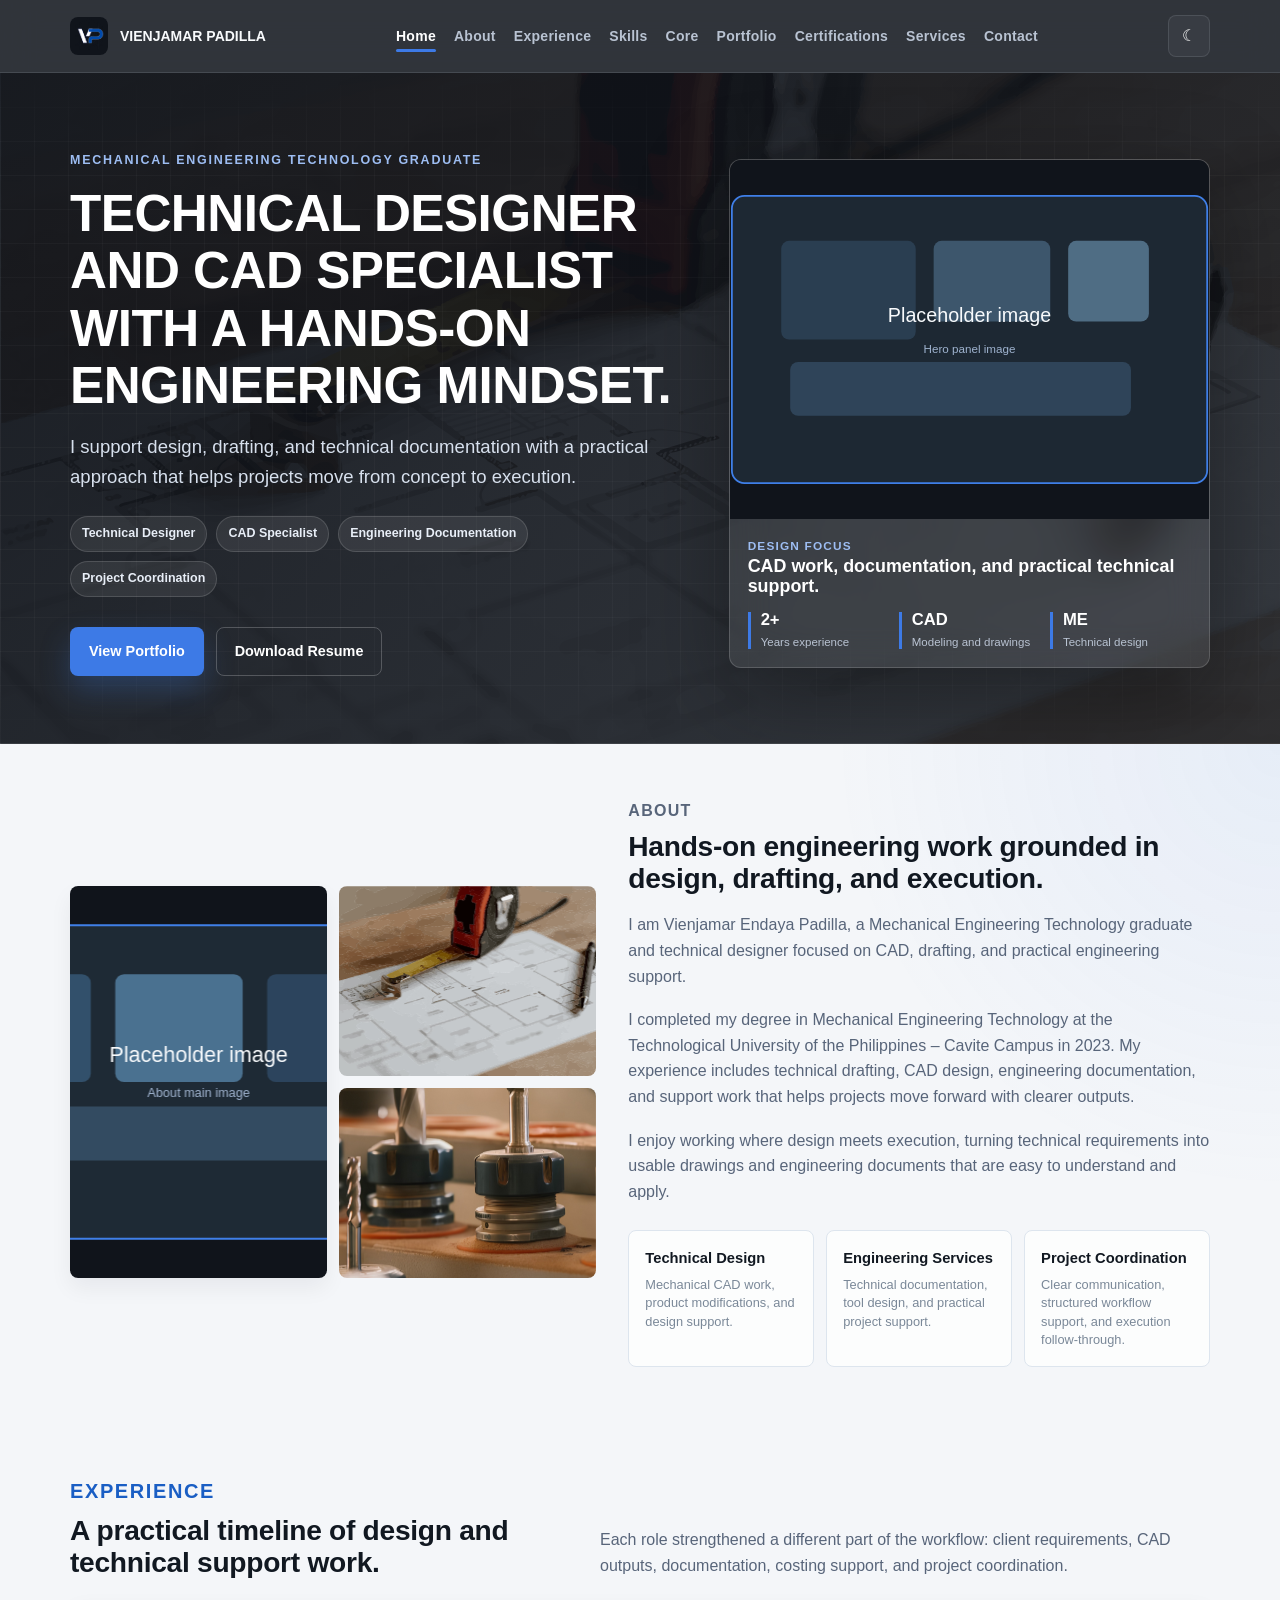
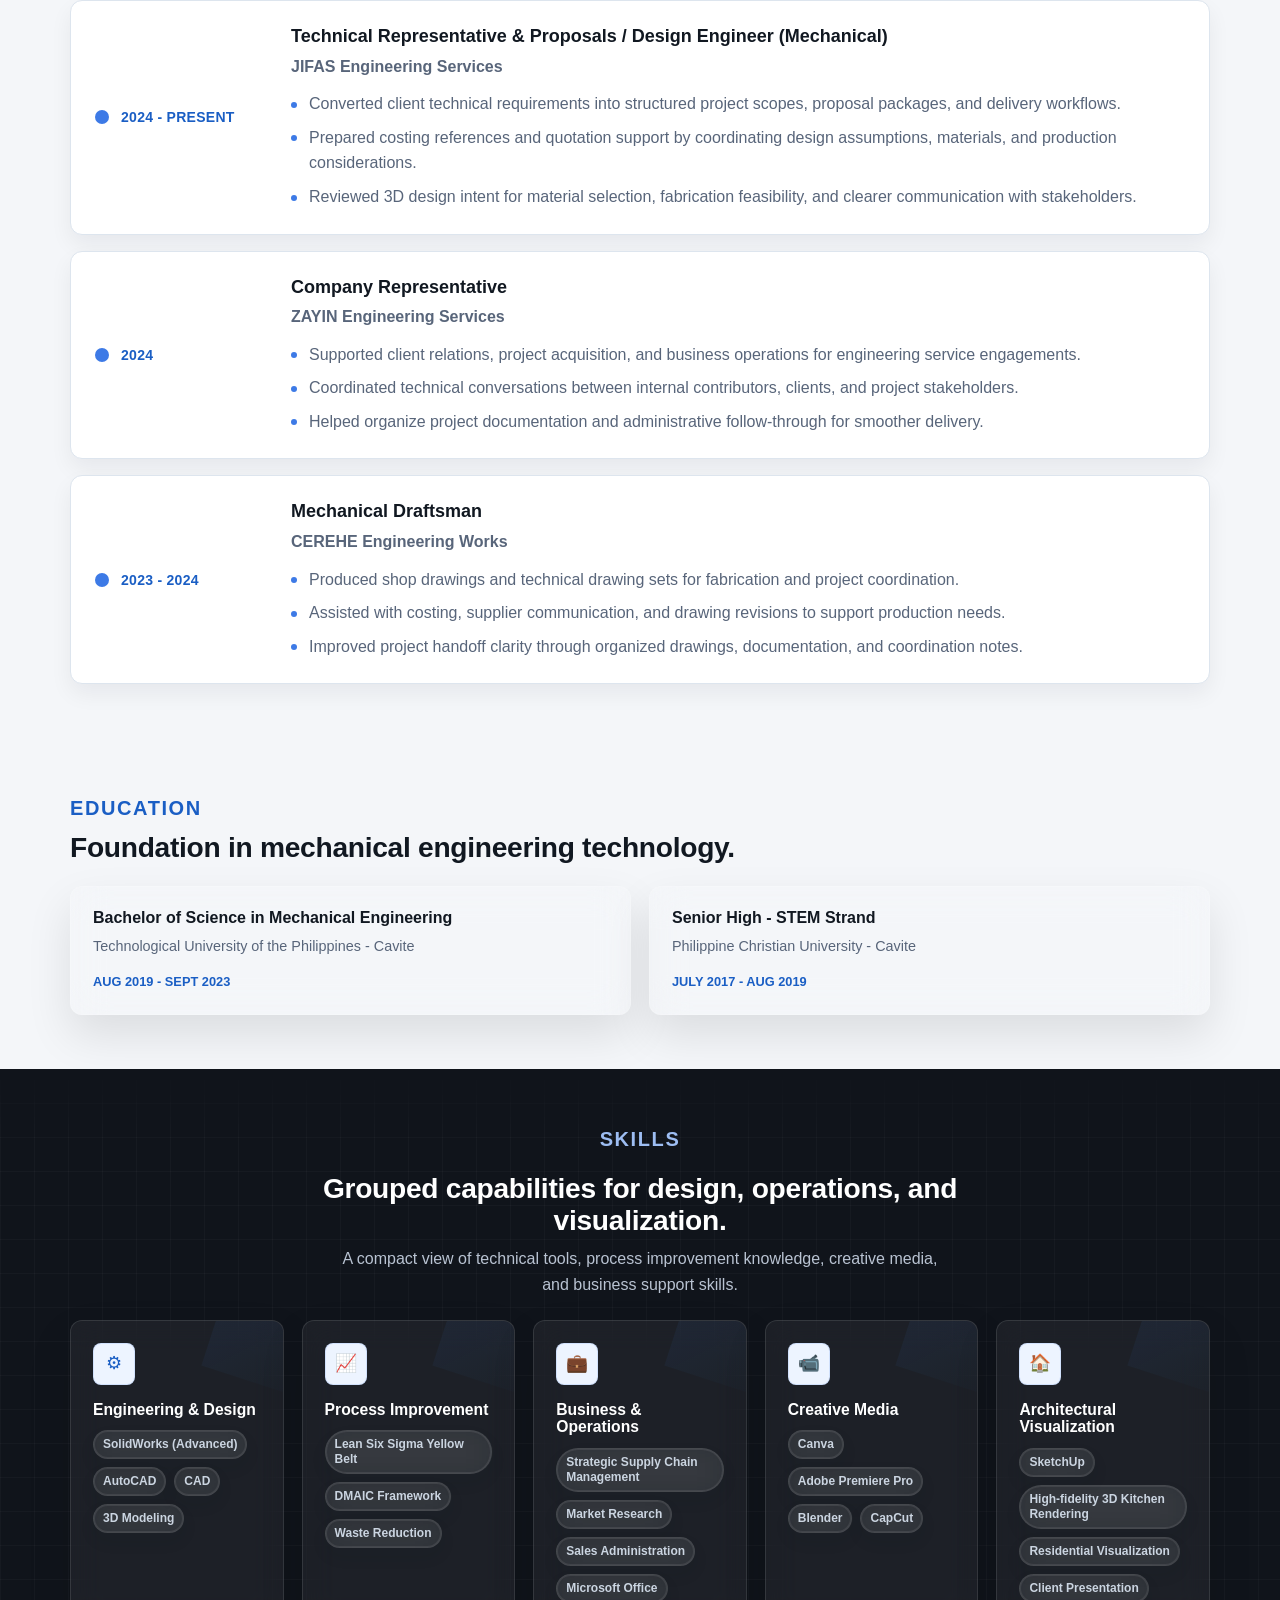
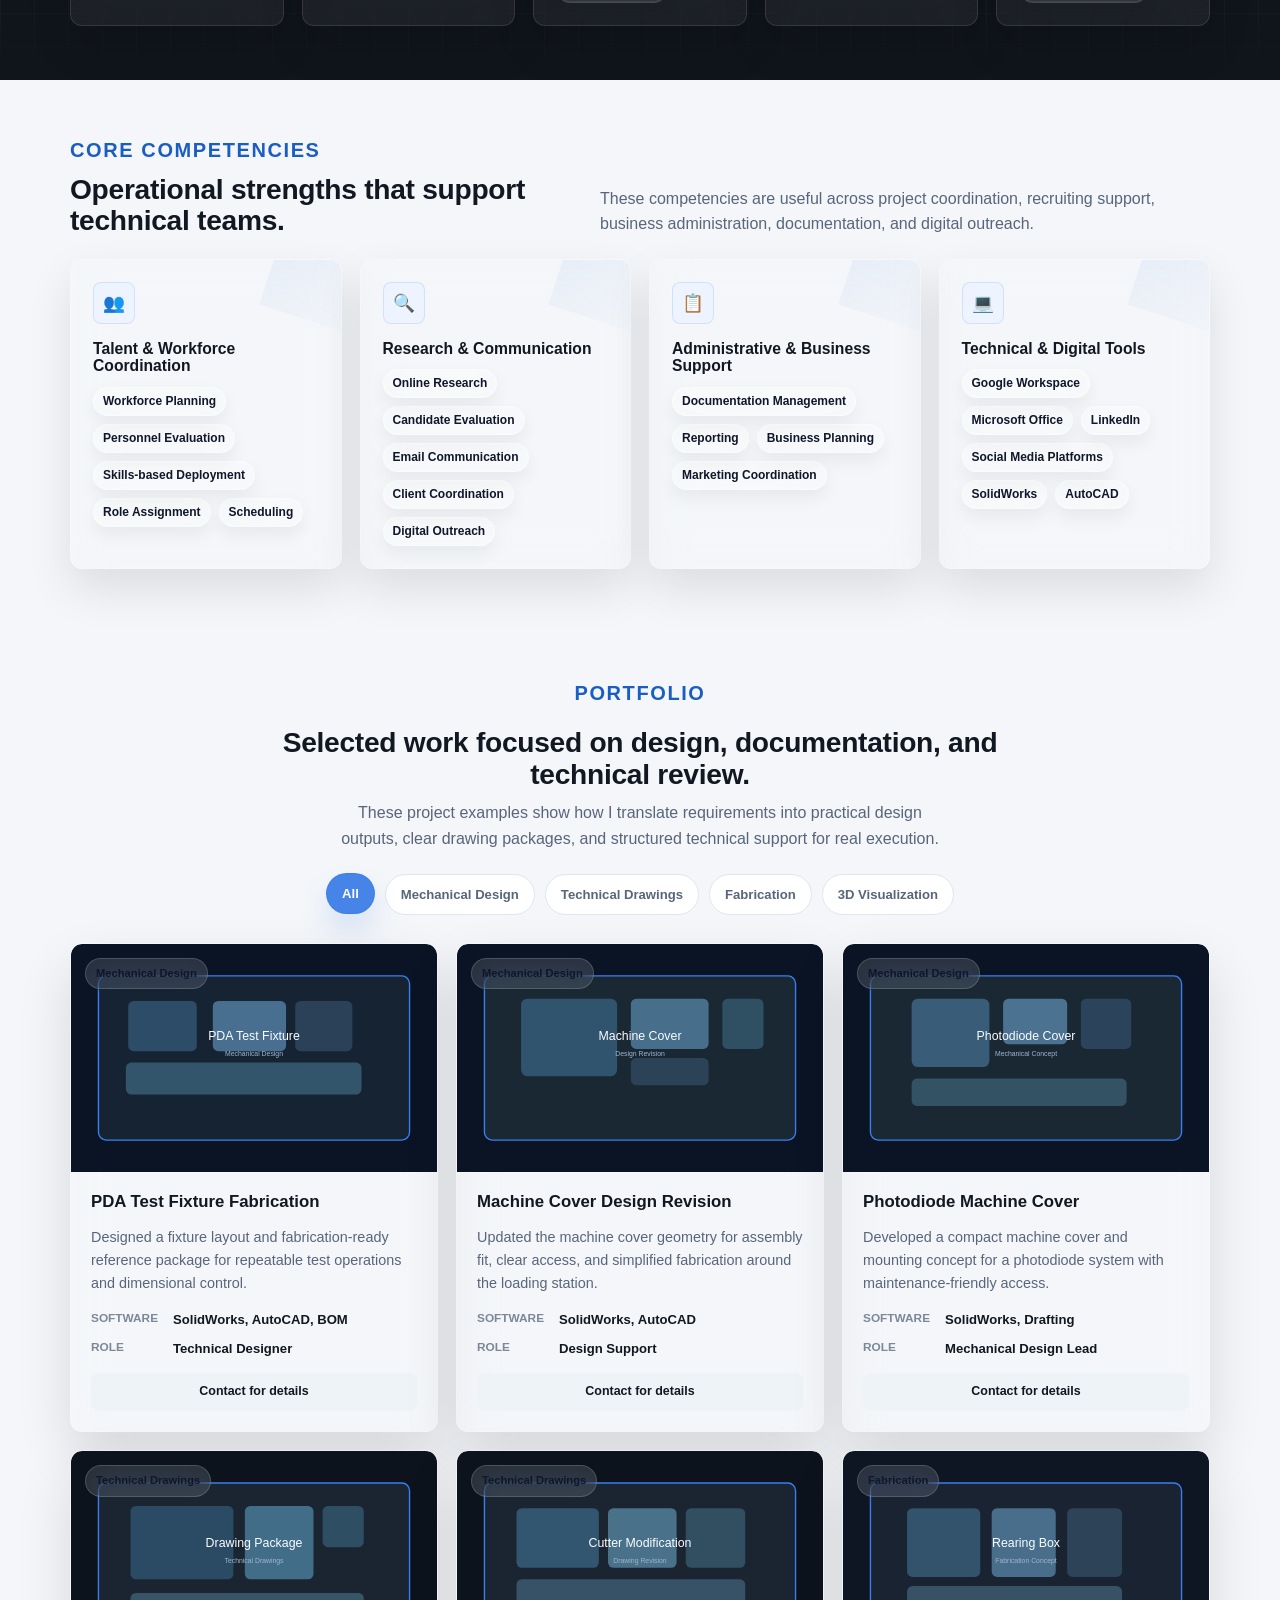
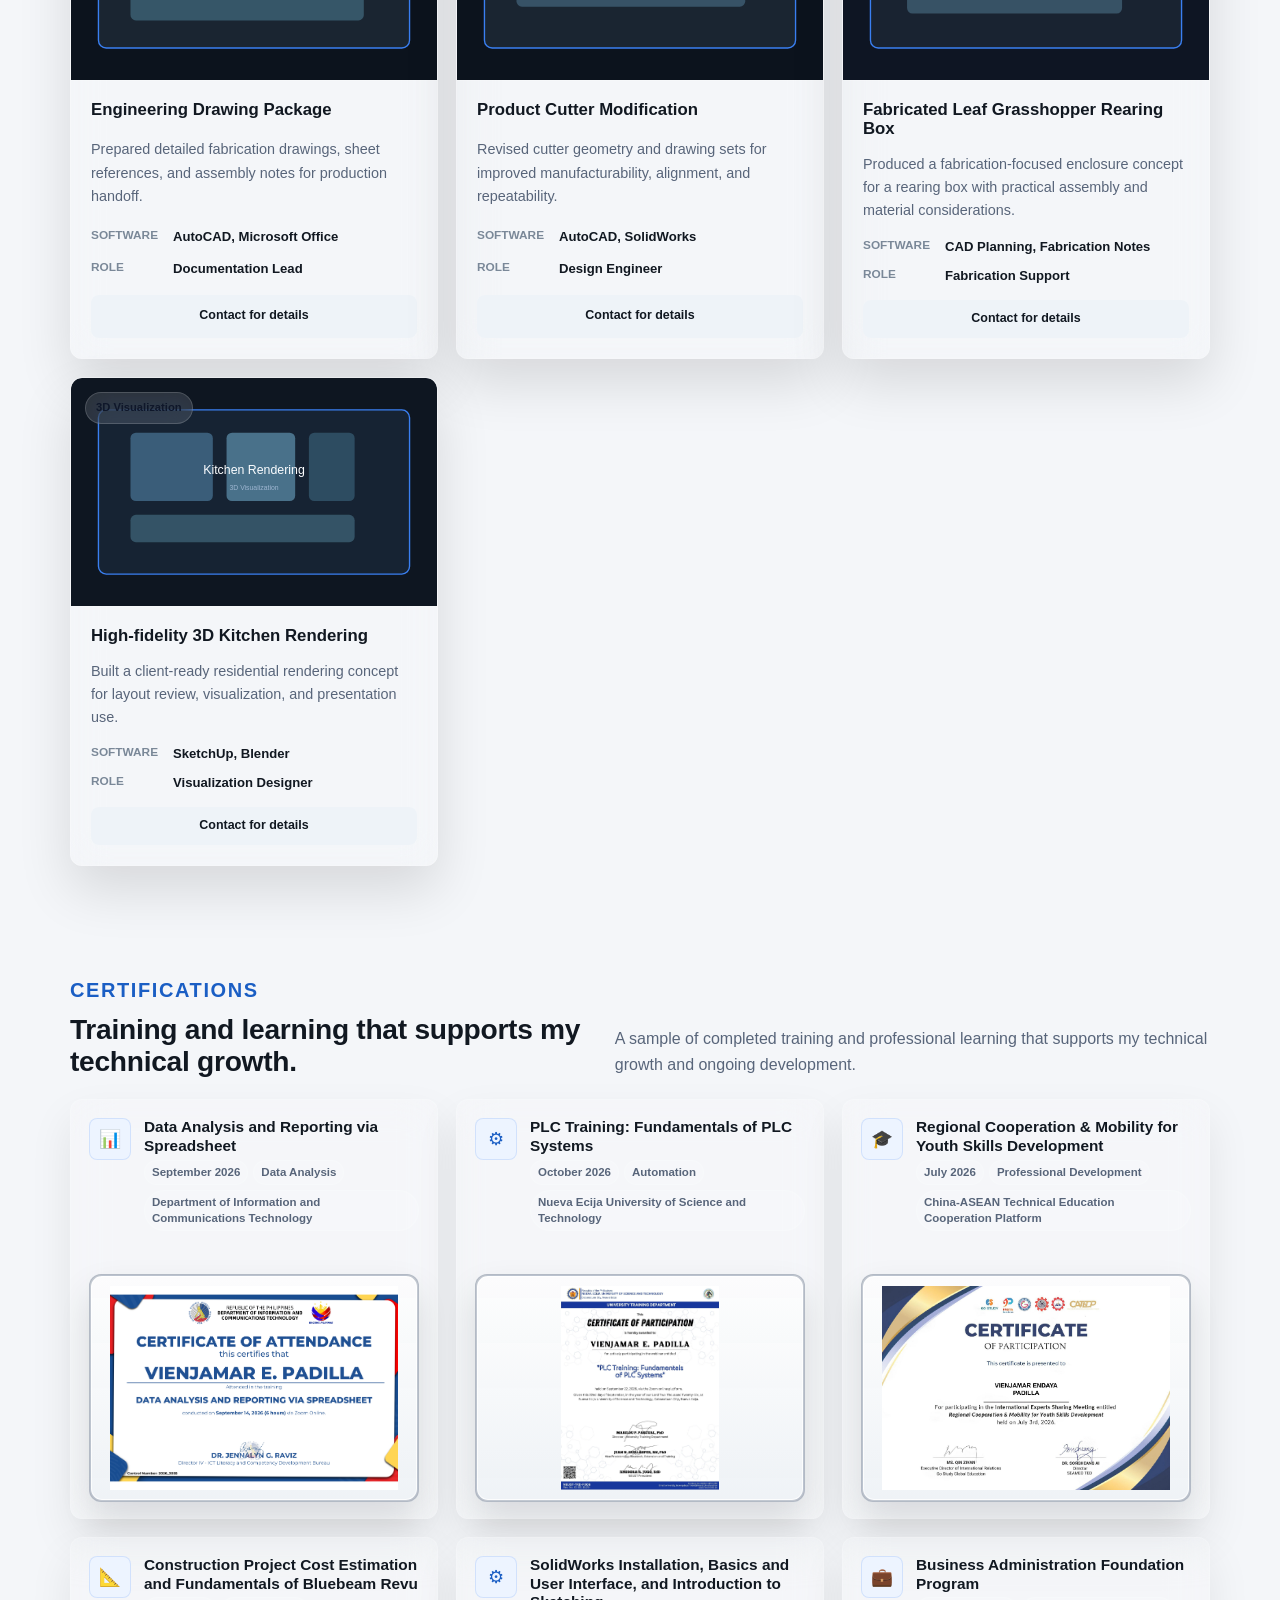
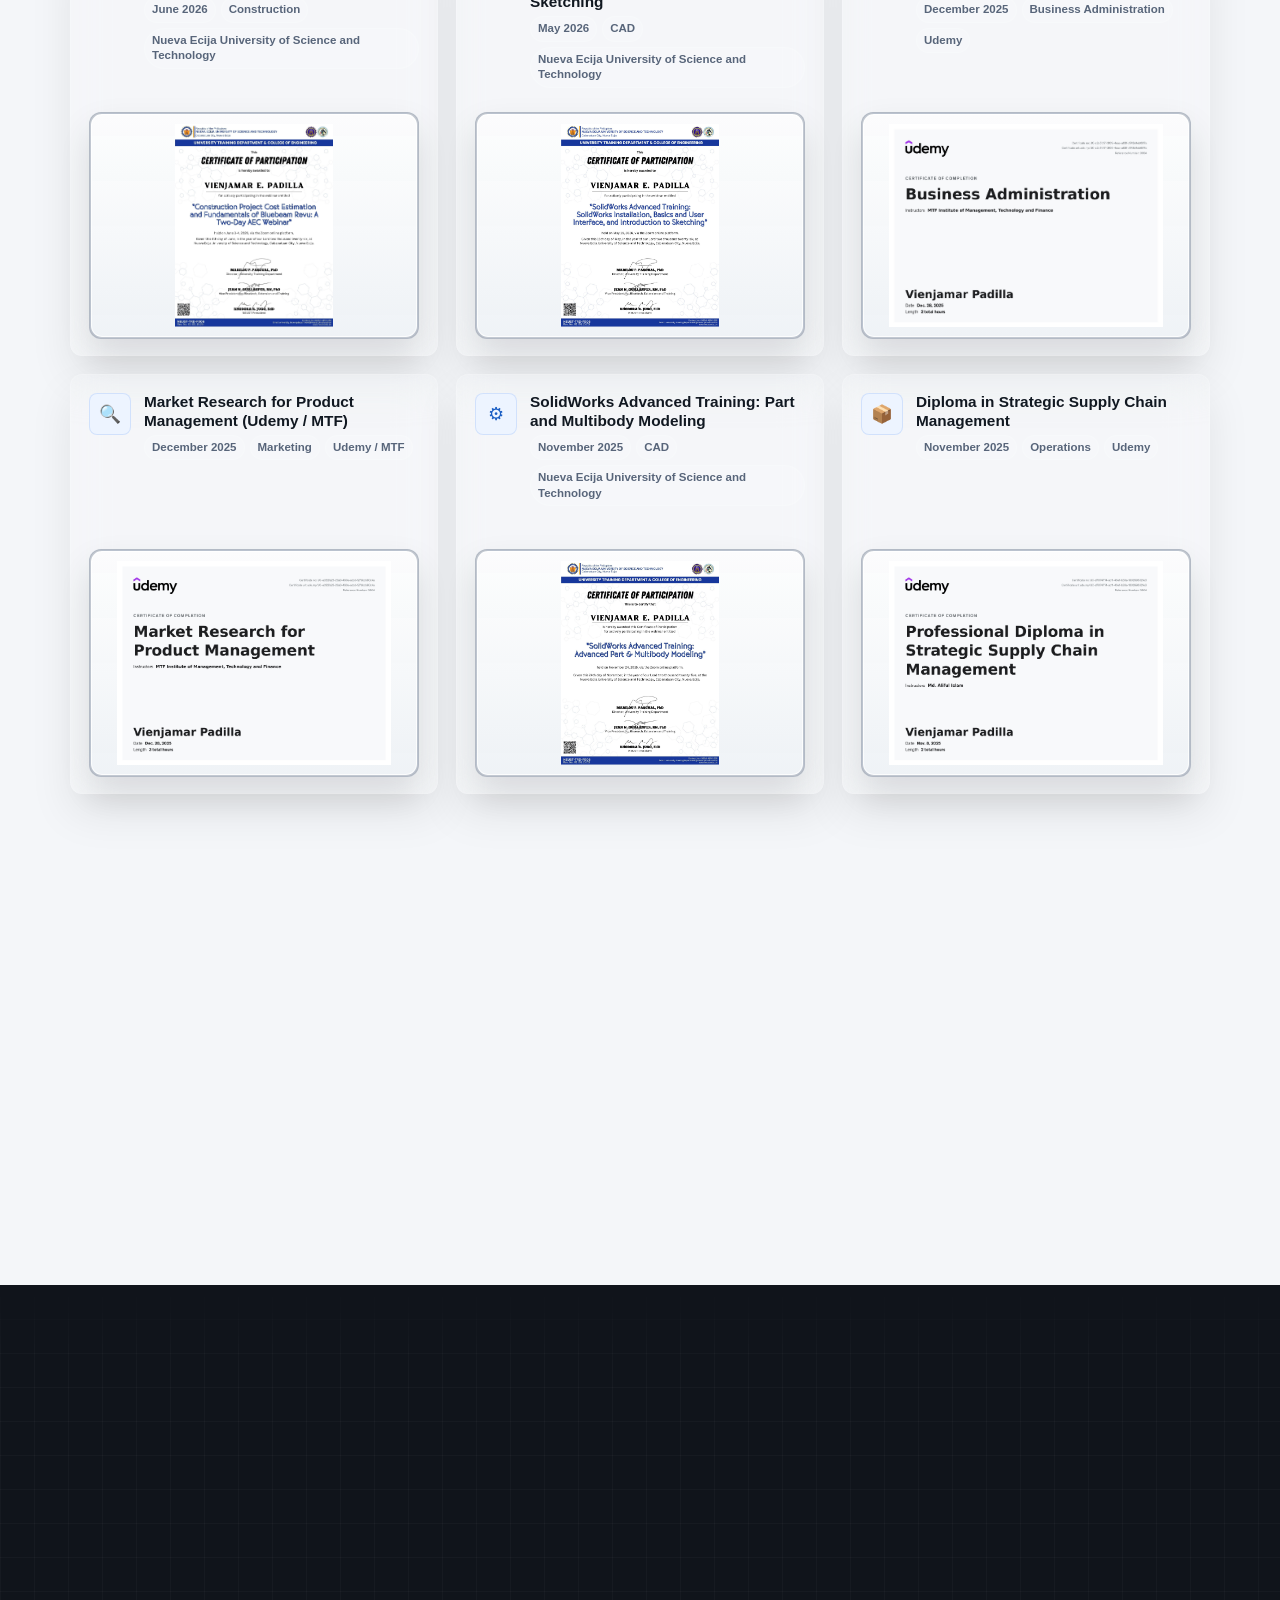
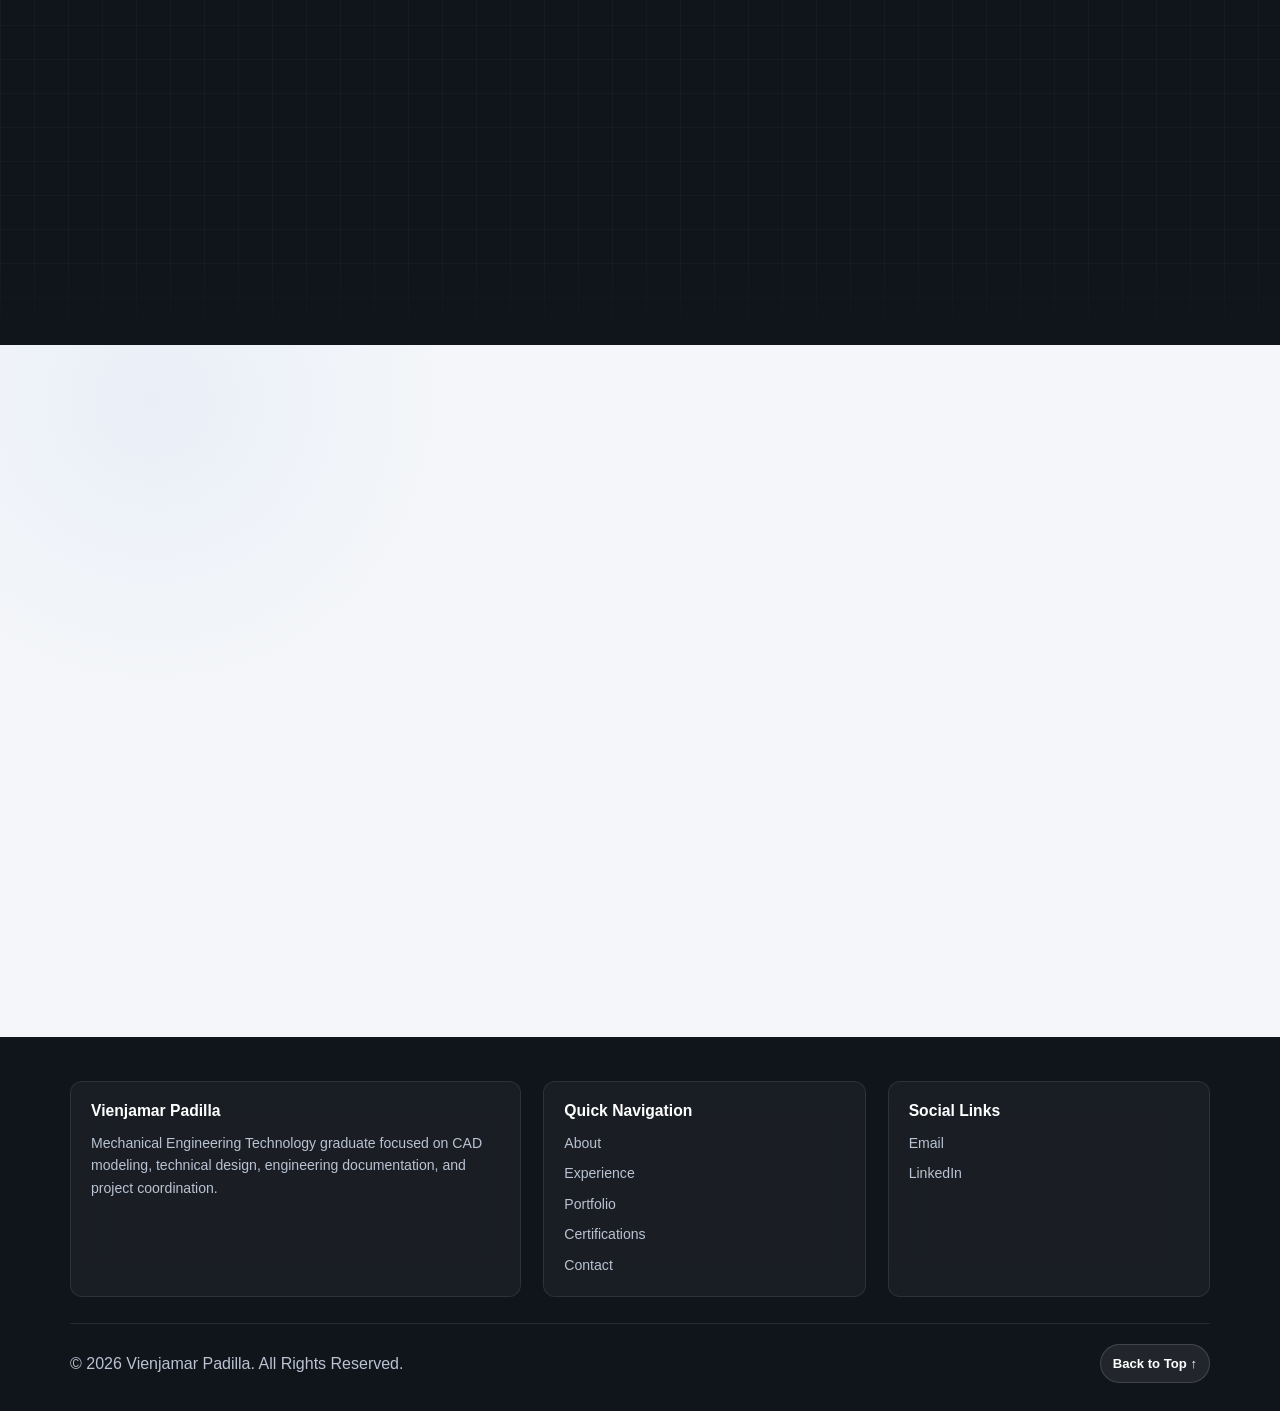
<file: index.html>
﻿<!doctype html>
<html lang="en">
<head>
  <meta charset="UTF-8">
  <meta name="viewport" content="width=device-width, initial-scale=1.0">
  <meta name="description" content="Portfolio of Vienjamar Padilla, a Mechanical Engineering Technology graduate and technical designer focused on CAD, drafting, and practical engineering support.">
  <meta name="author" content="Vienjamar Padilla">
  <meta name="robots" content="index, follow">
  <meta name="theme-color" content="#10141b">
  <meta property="og:title" content="Vienjamar Padilla | Technical Designer &amp; CAD Specialist">
  <meta property="og:description" content="Portfolio focused on CAD, technical design, drafting, and hands-on engineering support.">
  <meta property="og:type" content="website">
  <meta property="og:image" content="assets/images/backgrounds/hero-technical-work.svg">
  <meta property="og:image:alt" content="Technical design portfolio illustration">
  <meta property="og:locale" content="en_US">
  <meta name="twitter:card" content="summary_large_image">
  <meta name="twitter:image:alt" content="Technical design portfolio illustration">
  <meta name="twitter:title" content="Vienjamar Padilla | Technical Designer &amp; CAD Specialist">
  <meta name="twitter:description" content="Engineering-focused portfolio for CAD, technical design, documentation, and project coordination.">
  <link rel="canonical" href="https://padil.github.io/V.Padilla-Portfolio/">
  <link rel="icon" href="favicon.svg" type="image/svg+xml">
  <link rel="stylesheet" href="assets/css/styles.css">
  <title>Vienjamar Padilla | Technical Designer &amp; CAD Specialist</title>
</head>
<body>
  <a class="skip-link" href="#main">Skip to content</a>
  <div class="scroll-progress" aria-hidden="true"><span id="scroll-progress-bar"></span></div>

  <header class="site-header">
    <div class="container nav-wrap">
      <a class="logo" href="#home" aria-label="Vienjamar Padilla home">
        <img class="logo-mark logo-image" src="favicon.svg" width="38" height="38" alt="Vienjamar Padilla logo" decoding="async">
        <span>VIENJAMAR PADILLA</span>
      </a>

      <nav aria-label="Primary navigation">
        <ul class="nav-list">
          <li><a class="nav-link" href="#home">Home</a></li>
          <li><a class="nav-link" href="#about">About</a></li>
          <li><a class="nav-link" href="#experience">Experience</a></li>
          <li><a class="nav-link" href="#skills">Skills</a></li>
          <li><a class="nav-link" href="#competencies">Core</a></li>
          <li><a class="nav-link" href="#portfolio">Portfolio</a></li>
          <li><a class="nav-link" href="#certifications">Certifications</a></li>
          <li><a class="nav-link" href="#services">Services</a></li>
          <li><a class="nav-link" href="#contact">Contact</a></li>
        </ul>
      </nav>

      <div class="header-actions">
        <button class="theme-toggle" id="theme-toggle" type="button" aria-label="Toggle color theme" title="Toggle color theme">
          <span class="theme-toggle-icon" aria-hidden="true">☀</span>
        </button>
        <button class="nav-toggle" id="nav-toggle" type="button" aria-label="Open navigation" aria-expanded="false" aria-controls="mobile-menu">
          <span aria-hidden="true"></span>
        </button>
      </div>
    </div>

    <nav class="mobile-menu" id="mobile-menu" aria-label="Mobile navigation">
      <a class="nav-link" href="#home">Home</a>
      <a class="nav-link" href="#about">About</a>
      <a class="nav-link" href="#experience">Experience</a>
      <a class="nav-link" href="#skills">Skills</a>
      <a class="nav-link" href="#competencies">Core</a>
      <a class="nav-link" href="#portfolio">Portfolio</a>
      <a class="nav-link" href="#certifications">Certifications</a>
      <a class="nav-link" href="#services">Services</a>
      <a class="nav-link" href="#contact">Contact</a>
    </nav>
  </header>

  <main id="main" role="main">
    <section class="hero blueprint" id="home">
      <div class="container hero-inner">
        <div class="reveal">
          <p class="eyebrow">Mechanical Engineering Technology Graduate</p>
          <h1>Technical Designer and CAD Specialist with a hands-on engineering mindset.</h1>
          <p class="hero-lead">I support design, drafting, and technical documentation with a practical approach that helps projects move from concept to execution.</p>
          <div class="role-grid" aria-label="Professional focus areas">
            <span class="role-pill">Technical Designer</span>
            <span class="role-pill">CAD Specialist</span>
            <span class="role-pill">Engineering Documentation</span>
            <span class="role-pill">Project Coordination</span>
          </div>
          <div class="btn-row">
            <a class="btn btn-primary" href="#portfolio">View Portfolio</a>
            <a class="btn btn-outline" href="assets/Vienjamar-Padilla-Resume.pdf" download>Download Resume</a>
          </div>
        </div>

        <aside class="hero-panel reveal" aria-label="Portfolio highlights">
          <div class="hero-panel-visual" aria-hidden="true"></div>
          <div class="hero-panel-body">
            <div>
              <p class="panel-kicker">Design focus</p>
              <h2 class="panel-title">CAD work, documentation, and practical technical support.</h2>
            </div>
            <div class="metric-grid">
              <div class="metric">
                <strong>2+</strong>
                <span>Years experience</span>
              </div>
              <div class="metric">
                <strong>CAD</strong>
                <span>Modeling and drawings</span>
              </div>
              <div class="metric">
                <strong>ME</strong>
                <span>Technical design</span>
              </div>
            </div>
          </div>
        </aside>
      </div>
    </section>

    <section class="about" id="about">
      <div class="container about-grid">
        <div class="image-mosaic reveal" aria-hidden="true">
          <div class="image-tile main-photo"></div>
          <div class="image-tile about-tile-secondary"></div>
          <div class="image-tile about-tile-tertiary"></div>
        </div>

        <div class="about-copy reveal">
          <div>
            <p class="section-kicker">About</p>
            <h2 class="section-title">Hands-on engineering work grounded in design, drafting, and execution.</h2>
          </div>
          <p>I am Vienjamar Endaya Padilla, a Mechanical Engineering Technology graduate and technical designer focused on CAD, drafting, and practical engineering support.</p>
          <p>I completed my degree in Mechanical Engineering Technology at the Technological University of the Philippines – Cavite Campus in 2023. My experience includes technical drafting, CAD design, engineering documentation, and support work that helps projects move forward with clearer outputs.</p>
          <p>I enjoy working where design meets execution, turning technical requirements into usable drawings and engineering documents that are easy to understand and apply.</p>
          <div class="proof-grid">
            <div class="proof-card">
              <strong>Technical Design</strong>
              <span>Mechanical CAD work, product modifications, and design support.</span>
            </div>
            <div class="proof-card">
              <strong>Engineering Services</strong>
              <span>Technical documentation, tool design, and practical project support.</span>
            </div>
            <div class="proof-card">
              <strong>Project Coordination</strong>
              <span>Clear communication, structured workflow support, and execution follow-through.</span>
            </div>
          </div>
        </div>
      </div>
    </section>

    <section id="experience">
      <div class="container">
        <div class="section-head">
          <div>
            <p class="section-kicker">Experience</p>
            <h2 class="section-title">A practical timeline of design and technical support work.</h2>
          </div>
          <p class="section-summary">Each role strengthened a different part of the workflow: client requirements, CAD outputs, documentation, costing support, and project coordination.</p>
        </div>
        <div class="timeline" id="experience-list"></div>
      </div>
    </section>

    <section id="education">
      <div class="container">
        <div class="section-head">
          <div>
            <p class="section-kicker">Education</p>
            <h2 class="section-title">Foundation in mechanical engineering technology.</h2>
          </div>
        </div>
        <div class="education-grid">
          <article class="education-card reveal">
            <h3>Bachelor of Science in Mechanical Engineering</h3>
            <p>Technological University of the Philippines - Cavite</p>
            <p class="date">Aug 2019 - Sept 2023</p>
          </article>
          <article class="education-card reveal">
            <h3>Senior High - STEM Strand</h3>
            <p>Philippine Christian University - Cavite</p>
            <p class="date">July 2017 - Aug 2019</p>
          </article>
        </div>
      </div>
    </section>

    <section class="section-dark blueprint" id="skills">
      <div class="container">
        <div class="section-head center reveal">
          <p class="section-kicker">Skills</p>
          <h2 class="section-title">Grouped capabilities for design, operations, and visualization.</h2>
          <p class="section-summary">A compact view of technical tools, process improvement knowledge, creative media, and business support skills.</p>
        </div>
        <div class="skills-grid" id="skills-grid"></div>
      </div>
    </section>

    <section id="competencies">
      <div class="container">
        <div class="section-head">
          <div>
            <p class="section-kicker">Core Competencies</p>
            <h2 class="section-title">Operational strengths that support technical teams.</h2>
          </div>
          <p class="section-summary">These competencies are useful across project coordination, recruiting support, business administration, documentation, and digital outreach.</p>
        </div>
        <div class="competency-grid" id="competency-grid"></div>
      </div>
    </section>

    <section class="portfolio" id="portfolio">
      <div class="container">
        <div class="section-head center reveal">
          <p class="section-kicker">Portfolio</p>
          <h2 class="section-title">Selected work focused on design, documentation, and technical review.</h2>
          <p class="section-summary">These project examples show how I translate requirements into practical design outputs, clear drawing packages, and structured technical support for real execution.</p>
        </div>
        <div class="portfolio-controls" aria-label="Project filters">
          <button class="filter-btn active" type="button" data-filter="all" aria-pressed="true">All</button>
          <button class="filter-btn" type="button" data-filter="mechanical-design" aria-pressed="false">Mechanical Design</button>
          <button class="filter-btn" type="button" data-filter="technical-drawings" aria-pressed="false">Technical Drawings</button>
          <button class="filter-btn" type="button" data-filter="fabrication" aria-pressed="false">Fabrication</button>
          <button class="filter-btn" type="button" data-filter="renderings" aria-pressed="false">3D Visualization</button>
        </div>
        <div class="portfolio-grid" id="portfolio-grid"></div>
      </div>
    </section>

    <div class="cert-modal" id="cert-modal" role="dialog" aria-modal="true" aria-label="Certificate preview" aria-hidden="true">
      <div class="cert-modal-shell">
        <div class="cert-modal-header">
          <div class="cert-modal-title" id="cert-modal-title">Certificate</div>
          <div class="cert-modal-actions">
            <button class="cert-modal-close" id="cert-modal-close" type="button" aria-label="Close certificate preview">&#10005;</button>
          </div>
        </div>
        <div class="cert-modal-content" id="cert-modal-content" aria-live="polite"></div>
      </div>
    </div>

    <section id="certifications">
      <div class="container">
        <div class="section-head">
          <div>
            <p class="section-kicker">Certifications</p>
            <h2 class="section-title">Training and learning that supports my technical growth.</h2>
          </div>
          <p class="section-summary">A sample of completed training and professional learning that supports my technical growth and ongoing development.</p>
        </div>
        <div class="cert-grid" id="cert-grid"></div>
      </div>
    </section>

    <section class="section-dark blueprint" id="services">
      <div class="container">
        <div class="section-head center reveal">
          <p class="section-kicker">Services</p>
          <h2 class="section-title">Support for teams that need clear technical design outputs.</h2>
        </div>
        <div class="services-grid" id="services-grid"></div>
      </div>
    </section>

    <section class="contact" id="contact">
      <div class="container contact-grid">
        <div class="contact-card reveal">
          <p class="section-kicker">Contact</p>
          <h2 class="section-title">Need reliable CAD support for your next project?</h2>
          <p class="section-summary">I support mechanical design, drawing packages, fabrication references, and technical documentation for teams that need accurate, build-ready outputs.</p>
          <div class="contact-methods">
            <div class="contact-method">
              <span class="icon-chip" aria-hidden="true">&#9993;</span>
              <a href="mailto:padilla.vienjamar.e@gmail.com">padilla.vienjamar.e@gmail.com</a>
            </div>
            <div class="contact-method">
              <span class="icon-chip" aria-hidden="true">in</span>
              <a href="https://linkedin.com/in/vienjamar-padilla" target="_blank" rel="noopener noreferrer">linkedin.com/in/vienjamar-padilla</a>
            </div>
            <div class="contact-method">
              <span class="icon-chip" aria-hidden="true">&#8681;</span>
              <button id="request-resume-btn" class="link-button">Request resume</button>
            </div>
            <div class="qr-placeholder" aria-label="LinkedIn and contact shortcut">LinkedIn<br>Connect</div>
          </div>
        </div>

        <form class="contact-card contact-form reveal" id="contact-form">
          <label for="contact-name">
            Name
            <input type="text" name="name" id="contact-name" autocomplete="name" required>
          </label>
          <label for="contact-email">
            Email
            <input type="email" name="email" id="contact-email" autocomplete="email" required>
          </label>
          <label for="contact-message">
            Message
            <textarea name="message" id="contact-message" required></textarea>
          </label>
          <button class="btn btn-primary" type="submit">Send Message</button>
          <p class="form-status" id="form-status" role="status" aria-live="polite"></p>
        </form>
      </div>
    </section>
    <!-- Resume request modal -->
    <div id="resume-modal" class="modal-backdrop" aria-hidden="true">
      <div class="modal" role="dialog" aria-modal="true" aria-labelledby="resume-modal-title" aria-describedby="resume-modal-description" tabindex="-1">
        <h3 id="resume-modal-title">Request resume</h3>
        <p id="resume-modal-description">Enter your email and I'll send a link to download my resume.</p>
        <label for="resume-name" style="display:block;margin-top:10px;font-weight:700;font-size:0.9rem">Name
          <input id="resume-name" type="text" style="width:100%;padding:8px;margin-top:6px;border:1px solid #cfd8e4;border-radius:8px">
        </label>
        <label for="resume-email" style="display:block;margin-top:8px;font-weight:700;font-size:0.9rem">Email
          <input id="resume-email" type="email" style="width:100%;padding:8px;margin-top:6px;border:1px solid #cfd8e4;border-radius:8px">
        </label>
        <div class="modal-actions">
          <button id="resume-modal-close" class="btn btn-subtle" type="button">Cancel</button>
          <button id="resume-send-btn" class="btn btn-primary" type="button">Send Resume</button>
        </div>
      </div>
    </div>

    <div id="toast" class="toast" role="status" aria-live="polite"></div>

  </main>

  <footer class="site-footer">
    <div class="container">
      <div class="footer-grid">
        <div class="footer-panel">
          <h2>Vienjamar Padilla</h2>
          <p>Mechanical Engineering Technology graduate focused on CAD modeling, technical design, engineering documentation, and project coordination.</p>
        </div>
        <div class="footer-panel">
          <h3>Quick Navigation</h3>
          <nav class="footer-links" aria-label="Footer navigation">
            <a href="#about">About</a>
            <a href="#experience">Experience</a>
            <a href="#portfolio">Portfolio</a>
            <a href="#certifications">Certifications</a>
            <a href="#contact">Contact</a>
          </nav>
        </div>
        <div class="footer-panel">
          <h3>Social Links</h3>
          <nav class="footer-links" aria-label="Social links">
            <a href="mailto:padilla.vienjamar.e@gmail.com">Email</a>
            <a href="https://linkedin.com/in/vienjamar-padilla" target="_blank" rel="noopener noreferrer">LinkedIn</a>
          </nav>
        </div>
      </div>
      <div class="footer-bottom">
        <p>&copy; 2026 Vienjamar Padilla. All Rights Reserved.</p>
        <a class="back-to-top" href="#home">Back to Top &#8593;</a>
      </div>
    </div>
  </footer>

  <script type="application/ld+json">
    {
      "@context": "https://schema.org",
      "@type": "Person",
      "name": "Vienjamar Padilla",
      "jobTitle": "Technical Designer and CAD Specialist",
      "email": "mailto:padilla.vienjamar.e@gmail.com",
      "address": {
        "@type": "PostalAddress",
        "addressLocality": "Cavite",
        "addressCountry": "PH"
      },
      "sameAs": [
        "https://linkedin.com/in/vienjamar-padilla"
      ]
    }
  </script>

  <script src="assets/js/main.js" defer></script>
</body>
</html>
</file>
<file: assets/css/styles.css>
﻿:root {
  --bg: #f4f6f9;
  --surface: #ffffff;
  --surface-2: #eef3f8;
  --ink: #111821;
  --ink-soft: #58657a;
  --ink-muted: #7a8898;
  --charcoal: #10141b;
  --charcoal-2: #171d26;
  --steel: #293241;
  --line: #dde5ee;
  --line-dark: rgba(220, 227, 235, 0.12);
  --accent: #3d7ae6;
  --accent-soft: #edf4ff;
  --accent-ink: #1a5ec4;
  --white: #f8fafc;
  --radius: 8px;
  --radius-lg: 12px;
  --header-height: 72px;
  --type-base: 16px;
  --type-xs: 0.8125rem;
  --type-sm: 0.875rem;
  --type-md: 1rem;
  --type-lg: 1.125rem;
  --type-xl: 1.25rem;
  --type-2xl: 1.5rem;
  --type-3xl: 2rem;
  --type-4xl: 3.2rem;
  --leading-tight: 1.12;
  --leading-snug: 1.25;
  --leading-relaxed: 1.6;
  --tracking-tight: -0.01em;
  --tracking-normal: 0em;
  --tracking-wide: 0.02em;
  --shadow: 0 18px 48px rgba(17, 24, 33, 0.08);
  --shadow-soft: 0 10px 22px rgba(17, 24, 33, 0.06);
}

html[data-theme="dark"] {
  --bg: #0d1117;
  --surface: #111827;
  --surface-2: #162132;
  --ink: #edf3ff;
  --ink-soft: #bfd0ee;
  --ink-muted: #9eafd3;
  --charcoal: #0b1118;
  --charcoal-2: #101a26;
  --steel: #dfe9ff;
  --line: rgba(148, 163, 184, 0.18);
  --line-dark: rgba(148, 163, 184, 0.14);
  --accent: #6ca8ff;
  --accent-soft: rgba(108, 168, 255, 0.12);
  --accent-ink: #a7c7ff;
  --white: #f8fafc;
  --shadow: 0 18px 48px rgba(2, 6, 23, 0.34);
  --shadow-soft: 0 10px 22px rgba(2, 6, 23, 0.2);
}

* {
  box-sizing: border-box;
  margin: 0;
  padding: 0;
}

html {
  scroll-behavior: smooth;
  scroll-padding-top: calc(var(--header-height) + 18px);
}

body {
  background: var(--bg);
  color: var(--ink);
  font-family: "DM Sans", "Segoe UI", Roboto, Arial, sans-serif;
  font-size: var(--type-md);
  line-height: var(--leading-relaxed);
  min-width: 320px;
  text-rendering: optimizeLegibility;
  -webkit-font-smoothing: antialiased;
  -moz-osx-font-smoothing: grayscale;
}

img {
  display: block;
  height: auto;
  max-width: 100%;
}

a {
  color: inherit;
  text-decoration: none;
}

ul {
  list-style: none;
}

button,
input,
textarea {
  font: inherit;
}

button,
a {
  -webkit-tap-highlight-color: transparent;
}

:focus-visible {
  outline: 3px solid rgba(63, 127, 232, 0.48);
  outline-offset: 3px;
}

.container {
  margin: 0 auto;
  width: min(1140px, calc(100% - 40px));
}

.skip-link {
  background: var(--accent);
  border-radius: 0 0 var(--radius) var(--radius);
  color: #ffffff;
  font-weight: 800;
  left: 18px;
  padding: 10px 14px;
  position: fixed;
  top: 0;
  transform: translateY(-120%);
  z-index: 200;
}

.skip-link:focus {
  transform: translateY(0);
}

.scroll-progress {
  background: transparent;
  height: 3px;
  inset: 0 0 auto;
  position: fixed;
  z-index: 180;
}

.scroll-progress span {
  background: linear-gradient(90deg, var(--accent), #88aeea);
  display: block;
  height: 100%;
  transform: scaleX(0);
  transform-origin: left;
  width: 100%;
}

.site-header {
  background: rgba(16, 20, 27, 0.86);
  border-bottom: 1px solid var(--line-dark);
  backdrop-filter: blur(18px);
  min-height: var(--header-height);
  position: sticky;
  top: 0;
  z-index: 120;
}

.nav-wrap {
  align-items: center;
  display: flex;
  gap: 20px;
  justify-content: space-between;
  min-height: var(--header-height);
}

.logo {
  align-items: center;
  color: var(--white);
  display: inline-flex;
  gap: 12px;
  font-size: var(--type-sm);
  font-weight: 900;
  letter-spacing: 0;
  white-space: nowrap;
}

.logo-mark {
  align-items: center;
  background:
    linear-gradient(145deg, rgba(63, 127, 232, 0.96), rgba(96, 121, 153, 0.92)),
    var(--accent);
  border: 1px solid rgba(255, 255, 255, 0.15);
  border-radius: var(--radius);
  box-shadow: 0 16px 32px rgba(31, 91, 189, 0.24);
  color: #ffffff;
  display: inline-flex;
  font-size: 0.82rem;
  height: 38px;
  justify-content: center;
  width: 38px;
}

.logo-mark.logo-image {
  background: transparent;
  border: none;
  box-shadow: none;
  display: block;
  object-fit: contain;
  padding: 0;
}

.nav-list {
  align-items: center;
  display: flex;
  gap: 18px;
}

.nav-link {
  color: #b9c3d2;
  display: inline-flex;
  font-size: var(--type-sm);
  font-weight: 800;
  padding: 22px 0;
  position: relative;
  transition: color 0.2s ease, transform 0.2s ease;
  white-space: nowrap;
  letter-spacing: var(--tracking-wide);
}

.nav-link:hover,
.nav-link.active {
  color: #ffffff;
}

.nav-link:hover {
  transform: translateY(-1px);
}

.nav-link.active::after {
  background: var(--accent);
  border-radius: 999px;
  bottom: 17px;
  content: "";
  height: 3px;
  left: 0;
  position: absolute;
  right: 0;
}

.header-actions {
  align-items: center;
  display: flex;
  gap: 10px;
}

.theme-toggle,
.nav-toggle {
  align-items: center;
  background: rgba(255, 255, 255, 0.04);
  border: 1px solid var(--line-dark);
  border-radius: var(--radius);
  color: #ffffff;
  cursor: pointer;
  display: inline-flex;
  height: 42px;
  justify-content: center;
  width: 42px;
  transition: background 0.25s ease, border-color 0.25s ease, transform 0.25s ease;
}

.theme-toggle:hover,
.nav-toggle:hover {
  background: rgba(255, 255, 255, 0.08);
  transform: translateY(-1px);
}

.theme-toggle {
  font-size: 1rem;
}

.nav-toggle {
  display: none;
}

.nav-toggle span,
.nav-toggle span::before,
.nav-toggle span::after {
  background: currentColor;
  border-radius: 999px;
  content: "";
  display: block;
  height: 2px;
  position: relative;
  transition: transform 0.2s, opacity 0.2s;
  width: 18px;
}

.nav-toggle span::before {
  position: absolute;
  top: -6px;
}

.nav-toggle span::after {
  position: absolute;
  top: 6px;
}

.nav-toggle[aria-expanded="true"] span {
  background: transparent;
}

.nav-toggle[aria-expanded="true"] span::before {
  background: #ffffff;
  transform: translateY(6px) rotate(45deg);
}

.nav-toggle[aria-expanded="true"] span::after {
  background: #ffffff;
  transform: translateY(-6px) rotate(-45deg);
}

.mobile-menu {
  background: rgba(16, 20, 27, 0.98);
  border-top: 1px solid var(--line-dark);
  box-shadow: var(--shadow);
  display: none;
  left: 0;
  padding: 10px 20px 22px;
  position: fixed;
  right: 0;
  top: var(--header-height);
  z-index: 110;
}

.mobile-menu.active {
  display: grid;
}

.mobile-menu .nav-link {
  border-bottom: 1px solid var(--line-dark);
  padding: 16px 0;
  min-height: 48px;
}

.btn {
  align-items: center;
  border: 1px solid transparent;
  border-radius: var(--radius);
  cursor: pointer;
  display: inline-flex;
  font-size: 0.9rem;
  font-weight: 900;
  gap: 8px;
  justify-content: center;
  min-height: 44px;
  padding: 12px 18px;
  transition: background 0.25s cubic-bezier(0.2, 0.8, 0.2, 1), border-color 0.25s cubic-bezier(0.2, 0.8, 0.2, 1), color 0.25s cubic-bezier(0.2, 0.8, 0.2, 1), transform 0.25s cubic-bezier(0.2, 0.8, 0.2, 1), box-shadow 0.25s cubic-bezier(0.2, 0.8, 0.2, 1);
  white-space: nowrap;
}

.btn:hover {
  transform: translateY(-1px);
}

.btn-primary {
  background: var(--accent);
  box-shadow: 0 14px 30px rgba(63, 127, 232, 0.26);
  color: #ffffff;
}

.btn-primary:hover {
  background: #3473d6;
}

.btn-outline {
  border-color: rgba(255, 255, 255, 0.22);
  color: #ffffff;
}

.btn-outline:hover {
  background: rgba(255, 255, 255, 0.08);
  border-color: rgba(255, 255, 255, 0.4);
}

.btn-subtle {
  background: var(--surface-2);
  color: var(--ink);
}

.btn-subtle:hover {
  background: #dfe7ef;
}

.btn-small {
  font-size: 0.78rem;
  min-height: 36px;
  padding: 8px 12px;
}

.btn[disabled] {
  box-shadow: none;
  cursor: not-allowed;
  opacity: 0.58;
  transform: none;
}

.hero {
  background:
    linear-gradient(135deg, rgba(16, 20, 27, 0.94), rgba(16, 20, 27, 0.80)),
    url("../images/backgrounds/hero-technical-work.svg");
  background-position: center;
  background-size: cover;
  color: #ffffff;
  overflow: hidden;
  padding: 78px 0 68px;
  position: relative;
}

.blueprint::before {
  background-image:
    linear-gradient(rgba(255, 255, 255, 0.04) 1px, transparent 1px),
    linear-gradient(90deg, rgba(255, 255, 255, 0.04) 1px, transparent 1px);
  background-size: 34px 34px;
  content: "";
  inset: 0;
  mask-image: linear-gradient(to bottom, transparent, #000 12%, #000 88%, transparent);
  pointer-events: none;
  position: absolute;
  opacity: 0.7;
}

.hero-inner {
  align-items: center;
  display: grid;
  gap: 46px;
  grid-template-columns: minmax(0, 1.12fr) minmax(300px, 0.88fr);
  position: relative;
  z-index: 1;
}

.eyebrow {
  color: #9dbdf2;
  font-size: 0.78rem;
  font-weight: 900;
  letter-spacing: 0.14em;
  margin-bottom: 14px;
  text-transform: uppercase;
}

h1,
h2,
h3,
h4 {
  font-weight: 850;
  letter-spacing: 0;
  line-height: 1.12;
}

.hero h1 {
  font-size: clamp(1.6rem, 4vw, var(--type-4xl));
  max-width: 780px;
  text-transform: uppercase;
  line-height: var(--leading-tight);
  letter-spacing: var(--tracking-tight);
}

.hero-lead {
  color: #d7e0ed;
  font-size: clamp(1rem, 2vw, 1.16rem);
  margin-top: 18px;
  max-width: 680px;
}

.role-grid {
  display: flex;
  flex-wrap: wrap;
  gap: 9px;
  margin-top: 24px;
  max-width: 760px;
}

.role-pill {
  background: rgba(255, 255, 255, 0.08);
  border: 1px solid rgba(255, 255, 255, 0.14);
  border-radius: 999px;
  color: #e8eef7;
  font-size: 0.78rem;
  font-weight: 850;
  padding: 7px 11px;
}

.btn-row {
  display: flex;
  flex-wrap: wrap;
  gap: 12px;
  margin-top: 30px;
}

.hero-panel {
  background: rgba(255, 255, 255, 0.08);
  border: 1px solid rgba(255, 255, 255, 0.16);
  border-radius: var(--radius-lg);
  box-shadow: 0 28px 90px rgba(0, 0, 0, 0.34);
  overflow: hidden;
  backdrop-filter: blur(20px);
}

.hero-panel-visual {
  aspect-ratio: 4 / 3;
  background-image: url("../images/hero/engineering-review.svg");
  background-position: center;
  background-repeat: no-repeat;
  background-size: cover;
  width: 100%;
}

.hero-panel-body {
  display: grid;
  gap: 16px;
  padding: 18px;
}

.panel-kicker {
  color: #9dbdf2;
  font-size: 0.74rem;
  font-weight: 900;
  letter-spacing: 0.1em;
  text-transform: uppercase;
}

.panel-title {
  color: #ffffff;
  font-size: 1.12rem;
}

.metric-grid {
  display: grid;
  gap: 10px;
  grid-template-columns: repeat(3, 1fr);
}

.metric {
  border-left: 3px solid var(--accent);
  min-width: 0;
  padding-left: 10px;
}

.metric strong {
  display: block;
  font-size: 1.04rem;
  line-height: 1;
}

.metric span {
  color: #b9c3d2;
  display: block;
  font-size: 0.72rem;
  line-height: 1.25;
  margin-top: 6px;
}

section {
  padding: 54px 0;
  position: relative;
}

.section-head {
  align-items: end;
  display: flex;
  gap: 16px;
  justify-content: space-between;
  margin-bottom: 22px;
}

.section-head.center {
  align-items: center;
  flex-direction: column;
  gap: 10px;
  text-align: center;
}

.section-kicker {
  color: var(--accent-ink);
  font-size: 1.25rem;
  font-weight: 900;
  letter-spacing: 0.08em;
  margin-bottom: 8px;
  text-transform: uppercase;
}

.section-title {
  color: var(--ink);
  font-size: clamp(var(--type-2xl), 2.2vw, 2rem);
  line-height: var(--leading-tight);
  letter-spacing: var(--tracking-tight);
  max-width: 760px;
}

.section-summary {
  color: var(--ink-soft);
  max-width: 610px;
}

.section-dark {
  background: var(--charcoal);
  color: var(--white);
  overflow: hidden;
}

.section-dark .section-title,
.section-dark h3,
.section-dark h4 {
  color: #ffffff;
}

.section-dark .section-kicker {
  color: #9dbdf2;
}

.section-dark .section-summary {
  color: #b9c3d2;
}

.about {
  background:
    radial-gradient(circle at top right, rgba(63, 127, 232, 0.08), transparent 28rem),
    var(--bg);
}

.about-grid {
  align-items: center;
  display: grid;
  gap: 32px;
  grid-template-columns: 0.95fr 1.05fr;
}

.image-mosaic {
  display: grid;
  gap: 12px;
  grid-template-columns: 1fr 1fr;
}

.image-tile {
  background-position: center;
  background-repeat: no-repeat;
  background-size: cover;
  border-radius: var(--radius);
  height: 190px;
  width: 100%;
}

.image-mosaic .main-photo {
  background-image: url("../images/about/cad-workstation.svg");
  box-shadow: var(--shadow-soft);
  grid-row: span 2;
  height: 392px;
}

.image-mosaic .about-tile-secondary {
  background-image: url("../images/backgrounds/hero-technical-work.svg");
}

.image-mosaic .about-tile-tertiary {
  background-image: url("../images/about/workshop-tools.svg");
}

.about-copy {
  display: grid;
  gap: 18px;
}

.about-copy p {
  color: var(--ink-soft);
  font-size: 1rem;
}

.proof-grid {
  display: grid;
  gap: 12px;
  grid-template-columns: repeat(3, 1fr);
  margin-top: 8px;
}

.proof-card {
  background: rgba(255, 255, 255, 0.76);
  border: 1px solid var(--line);
  border-radius: var(--radius);
  padding: 16px;
}

.proof-card strong {
  color: var(--ink);
  display: block;
  font-size: 0.92rem;
  margin-bottom: 5px;
}

.proof-card span {
  color: var(--ink-muted);
  display: block;
  font-size: 0.8rem;
  line-height: 1.45;
}

.timeline {
  display: grid;
  gap: 16px;
  margin-top: 8px;
  position: relative;
}

.timeline-card {
  background: var(--surface);
  border: 1px solid var(--line);
  border-radius: var(--radius-lg);
  box-shadow: var(--shadow-soft);
  display: grid;
  gap: 16px;
  grid-template-columns: 180px 1fr;
  padding: 24px;
  position: relative;
}

.timeline-date {
  color: var(--accent-ink);
  font-size: var(--type-sm);
  font-weight: 900;
  letter-spacing: var(--tracking-wide);
  text-transform: uppercase;
  position: relative;
  padding-left: 26px;
  align-self: center;
}

.timeline-date::before {
  content: "";
  position: absolute;
  left: 0;
  top: 50%;
  transform: translateY(-50%);
  width: 14px;
  height: 14px;
  border-radius: 999px;
  background: var(--accent);
}

.timeline-card h3 {
  font-size: var(--type-lg);
  margin-bottom: 6px;
  line-height: var(--leading-snug);
}

.company {
  color: var(--ink-soft);
  font-size: var(--type-md);
  font-weight: 850;
  margin-bottom: 12px;
}

.detail-list {
  color: var(--ink-soft);
  display: grid;
  gap: 8px;
  font-size: var(--type-md);
  list-style: none;
}

.detail-list li {
  padding-left: 18px;
  position: relative;
}

.detail-list li::before {
  background: var(--accent);
  border-radius: 999px;
  content: "";
  height: 6px;
  left: 0;
  position: absolute;
  top: 0.66em;
  width: 6px;
}

.education-grid,
.services-grid,
.skills-grid,
.competency-grid,
.cert-grid,
.portfolio-grid {
  display: grid;
  gap: 18px;
}

.education-grid {
  grid-template-columns: repeat(2, 1fr);
}

.education-card,
.skill-card,
.competency-card,
.cert-card,
.service-card,
.project-card,
.contact-card,
.footer-panel {
  background: rgba(255, 255, 255, 0.06);
  border: 1px solid rgba(255, 255, 255, 0.12);
  border-radius: var(--radius-lg);
  box-shadow: 0 20px 45px rgba(0, 0, 0, 0.10);
  backdrop-filter: blur(18px);
  transition: background 0.25s, border-color 0.25s, box-shadow 0.25s, transform 0.25s;
}

.education-card {
  padding: 22px;
}

.education-card h3 {
  font-size: 1rem;
  margin-bottom: 8px;
}

.education-card p {
  color: var(--ink-soft);
  font-size: 0.9rem;
}

.education-card .date {
  color: var(--accent-ink);
  font-size: 0.8rem;
  font-weight: 900;
  margin-top: 14px;
  text-transform: uppercase;
}

.skills-grid {
  grid-template-columns: repeat(5, 1fr);
}

.skill-card,
.competency-card,
.service-card {
  height: 100%;
  overflow: hidden;
  padding: 22px;
  position: relative;
  transition: border-color 0.25s, box-shadow 0.25s, transform 0.25s, background 0.25s;
}

.skill-card:hover,
.competency-card:hover,
.service-card:hover,
.project-card:hover,
.cert-card:hover {
  border-color: rgba(63, 127, 232, 0.38);
  background: rgba(255, 255, 255, 0.14);
  box-shadow: 0 26px 60px rgba(63, 127, 232, 0.18);
  transform: translateY(-6px);
}

.skill-card::after,
.competency-card::after,
.service-card::after {
  background: linear-gradient(135deg, rgba(63, 127, 232, 0.1), transparent);
  content: "";
  height: 120px;
  position: absolute;
  right: -54px;
  top: -54px;
  transform: rotate(18deg);
  width: 120px;
}

.icon-chip {
  align-items: center;
  background: var(--accent-soft);
  border: 1px solid rgba(63, 127, 232, 0.16);
  border-radius: var(--radius);
  color: var(--accent-ink);
  display: inline-flex;
  font-size: 1.1rem;
  height: 42px;
  justify-content: center;
  margin-bottom: 16px;
  position: relative;
  width: 42px;
  z-index: 1;
}

.contact-method .icon-chip,
.cert-top .icon-chip {
  flex: 0 0 auto;
  margin-bottom: 0;
}

.skill-card h3,
.competency-card h3,
.service-card h3 {
  font-size: 0.98rem;
  margin-bottom: 12px;
  position: relative;
  z-index: 1;
}

.tag-list {
  display: flex;
  flex-wrap: wrap;
  gap: 8px;
  position: relative;
  z-index: 1;
}

.tag {
  background: rgba(255, 255, 255, 0.08);
  border: 1px solid rgba(255, 255, 255, 0.14);
  border-radius: 999px;
  color: #0f172a;
  font-size: 0.75rem;
  font-weight: 800;
  line-height: 1.25;
  padding: 6px 9px;
  transition: transform 0.2s, background 0.2s, border-color 0.2s, box-shadow 0.2s;
  backdrop-filter: blur(16px);
  background: rgba(255, 255, 255, 0.24);
  border: 1px solid rgba(255, 255, 255, 0.32);
  box-shadow: inset 0 0 0 1px rgba(255, 255, 255, 0.08), 0 8px 18px rgba(15, 23, 42, 0.06);
}

.tag:hover {
  background: rgba(255, 255, 255, 0.34);
  border-color: rgba(255, 255, 255, 0.42);
  transform: translateY(-1px);
  box-shadow: inset 0 0 0 1px rgba(255, 255, 255, 0.12), 0 12px 22px rgba(15, 23, 42, 0.08);
}

.section-dark .skill-card,
.section-dark .competency-card,
.section-dark .service-card {
  background: rgba(255, 255, 255, 0.055);
  border-color: rgba(255, 255, 255, 0.11);
  backdrop-filter: blur(16px);
}

.section-dark .tag {
  background: rgba(255, 255, 255, 0.07);
  border-color: rgba(255, 255, 255, 0.1);
  color: #cbd5e1;
}

.competency-grid {
  grid-template-columns: repeat(4, 1fr);
}

.portfolio-controls {
  align-items: center;
  display: flex;
  flex-wrap: wrap;
  gap: 10px;
  justify-content: center;
  margin-bottom: 28px;
}

.filter-btn {
  background: var(--surface);
  border: 1px solid var(--line);
  border-radius: 999px;
  color: var(--ink-soft);
  cursor: pointer;
  font-size: 0.82rem;
  font-weight: 900;
  min-height: 38px;
  padding: 9px 15px;
  transition: background 0.2s, border-color 0.2s, color 0.2s, transform 0.2s;
}

.filter-btn:hover,
.filter-btn.active {
  background: rgba(63, 127, 232, 0.96);
  border-color: rgba(63, 127, 232, 0.96);
  color: #ffffff;
  transform: translateY(-1px);
  box-shadow: 0 16px 28px rgba(63, 127, 232, 0.16);
}

.portfolio-grid {
  grid-template-columns: repeat(3, 1fr);
}

.project-card {
  display: flex;
  flex-direction: column;
  overflow: hidden;
  border: 1px solid rgba(255, 255, 255, 0.14);
  background: rgba(255, 255, 255, 0.05);
  box-shadow: 0 24px 54px rgba(0, 0, 0, 0.12);
  transition: border-color 0.25s, box-shadow 0.25s, transform 0.25s, background 0.25s;
}

.project-card[hidden] {
  display: none;
}

.project-card:hover {
  transform: translateY(-4px);
  background: rgba(255, 255, 255, 0.12);
  box-shadow: 0 26px 66px rgba(63, 127, 232, 0.14);
}

.project-media {
  background: rgba(255, 255, 255, 0.06);
  overflow: hidden;
  position: relative;
  border-bottom: 1px solid rgba(255, 255, 255, 0.12);
  backdrop-filter: blur(10px);
}

.project-media img {
  aspect-ratio: 16 / 10;
  object-fit: cover;
  transition: transform 0.35s ease, filter 0.35s ease;
  width: 100%;
  filter: saturate(1.05) contrast(1.03);
}

.project-card:hover .project-media img {
  transform: scale(1.05);
  filter: saturate(1.1) contrast(1.08);
}

.project-category {
  background: rgba(255, 255, 255, 0.12);
  border: 1px solid rgba(255, 255, 255, 0.16);
  border-radius: 999px;
  color: #0f172a;
  font-size: 0.7rem;
  font-weight: 900;
  left: 14px;
  padding: 6px 10px;
  position: absolute;
  top: 14px;
  backdrop-filter: blur(12px);
  transition: background 0.25s, transform 0.25s;
}

.project-card:hover .project-category {
  background: rgba(255, 255, 255, 0.22);
  transform: translateY(-2px);
}

.project-body {
  display: grid;
  flex: 1;
  gap: 14px;
  padding: 20px;
}

.project-body h3 {
  font-size: 1.05rem;
}

.project-body p {
  color: var(--ink-soft);
  font-size: 0.9rem;
}

.project-meta {
  display: grid;
  gap: 8px;
}

.meta-row {
  display: flex;
  gap: 8px;
  min-width: 0;
}

.meta-row span:first-child {
  color: var(--ink-muted);
  flex: 0 0 74px;
  font-size: 0.74rem;
  font-weight: 900;
  text-transform: uppercase;
}

.meta-row span:last-child {
  color: var(--ink);
  font-size: 0.82rem;
  font-weight: 800;
}

.cert-grid {
  display: grid;
  gap: 18px;
  grid-template-columns: repeat(3, minmax(0, 1fr));
  grid-auto-rows: 1fr;
  align-items: stretch;
}

.cert-card {
  display: flex;
  flex-direction: column;
  gap: 14px;
  padding: 18px 18px 16px;
  min-height: 230px;
  height: 100%;
  background: rgba(255, 255, 255, 0.09);
  border: 1px solid rgba(255, 255, 255, 0.16);
  box-shadow: 0 20px 44px rgba(0, 0, 0, 0.08);
  backdrop-filter: blur(20px);
  position: relative;
  overflow: visible;
  transition: border-color 0.25s, box-shadow 0.25s, transform 0.25s, background 0.25s;
}

.cert-card-stack {
  grid-column: 1 / -1;
  max-height: none;
  opacity: 1;
  visibility: visible;
  overflow: visible;
  margin-top: auto;
}

.cert-card:hover {
  border-color: rgba(63, 127, 232, 0.36);
  background: rgba(255, 255, 255, 0.22);
  box-shadow: 0 38px 90px rgba(63, 127, 232, 0.18);
  transform: translateY(-6px);
}

.cert-stack-shell {
  display: grid;
  gap: 8px;
  justify-items: center;
  padding: 10px 0 0;
}

.cert-stack-card {
  width: 100%;
  max-width: 340px;
  aspect-ratio: 1.45;
  border-radius: var(--radius-lg);
  background: rgba(15, 23, 42, 0.22);
  border: 1px solid rgba(148, 163, 184, 0.32);
  box-shadow: 0 18px 36px rgba(0, 0, 0, 0.12);
  transform: translateY(0);
  overflow: hidden;
}

.cert-stack-preview {
  align-items: center;
  display: flex;
  height: 100%;
  justify-content: center;
  overflow: hidden;
  padding: 0;
}

.cert-stack-preview iframe,
.cert-stack-preview img,
.cert-preview-placeholder {
  border: 0;
  background: #ffffff;
  height: 100%;
  width: 100%;
}

.cert-stack-preview img {
  object-fit: contain;
  padding: 10px;
  background: linear-gradient(180deg, rgba(255,255,255,0.96), rgba(241,245,249,0.94));
  border: 1px solid rgba(100, 116, 139, 0.38);
  border-radius: 12px;
  box-shadow: 0 18px 34px rgba(15, 23, 42, 0.18), inset 0 0 0 1px rgba(255, 255, 255, 0.82);
}

.cert-preview-placeholder {
  align-items: center;
  background:
    linear-gradient(rgba(255,255,255,0.2), rgba(255,255,255,0.2)),
    url("../images/cert-preview-placeholder.svg") center/cover no-repeat;
  color: var(--ink-soft);
  cursor: pointer;
  display: flex;
  font-size: 0.82rem;
  font-weight: 900;
  justify-content: center;
  padding: 18px;
  text-align: center;
}

.cert-stack-preview iframe {
  cursor: zoom-in;
  pointer-events: none;
}

.cert-modal {
  position: fixed;
  inset: 0;
  background: rgba(15, 23, 42, 0.82);
  display: none;
  align-items: center;
  justify-content: center;
  padding: 24px;
  z-index: 2000;
}

.cert-modal.active {
  display: flex;
}

.cert-modal[aria-hidden="true"] {
  display: none;
}

.cert-modal-shell {
  background: linear-gradient(180deg, #ffffff, #f8fafc);
  border-radius: 12px;
  box-shadow: 0 28px 80px rgba(15, 23, 42, 0.34);
  width: min(96vw, 1500px);
  height: min(96dvh, 1100px);
  overflow: hidden;
  display: grid;
  grid-template-rows: auto minmax(0, 1fr);
}

.cert-modal-header {
  align-items: center;
  background: #f4f7fb;
  border-bottom: 1px solid #e5ebf3;
  display: flex;
  justify-content: space-between;
  padding: 16px 20px;
}

.cert-modal-title {
  color: var(--ink);
  font-size: 1rem;
  font-weight: 900;
}

.cert-modal-actions {
  align-items: center;
  display: flex;
  gap: 12px;
}

.cert-modal-readonly {
  color: var(--ink-soft);
  font-size: 0.72rem;
  font-weight: 800;
  letter-spacing: 0.04em;
  text-transform: uppercase;
}

.cert-modal-close {
  background: transparent;
  border: 0;
  color: var(--ink-soft);
  cursor: pointer;
  font-size: 1.2rem;
}

.cert-modal-content {
  min-height: 0;
  width: 100%;
  background: #f9fbff;
  overflow: hidden;
}

.cert-modal-frame,
.cert-modal-image {
  display: block;
  height: 100%;
  width: 100%;
  border: 0;
  object-fit: contain;
  background: #ffffff;
}

.cert-modal-image {
  padding: 18px;
  background: linear-gradient(180deg, #ffffff, #f6f8fb);
  border: 1px solid rgba(100, 116, 139, 0.18);
  border-radius: 16px;
  box-shadow: 0 22px 42px rgba(15, 23, 42, 0.14), inset 0 0 0 1px rgba(255, 255, 255, 0.9);
}

.cert-stack-label {
  color: var(--ink-soft);
  font-size: 0.78rem;
  margin-top: 12px;
  text-align: center;
}


.cert-content {
  display: grid;
  gap: 18px;
}

.cert-top {
  align-items: start;
  display: flex;
  gap: 13px;
}

.cert-card h3 {
  font-size: 0.96rem;
  line-height: 1.22;
  margin-bottom: 4px;
}

.cert-meta {
  color: var(--ink-soft);
  display: flex;
  flex-wrap: wrap;
  gap: 5px;
  font-size: 0.72rem;
  font-weight: 850;
  line-height: 1.35;
}

.cert-meta span {
  background: rgba(255, 255, 255, 0.12);
  border: 1px solid rgba(255, 255, 255, 0.16);
  border-radius: 999px;
  padding: 4px 7px;
}

.services-grid {
  grid-template-columns: repeat(3, 1fr);
}

.contact {
  background:
    radial-gradient(circle at 12% 8%, rgba(63, 127, 232, 0.06), transparent 18rem),
    var(--bg);
  padding: 48px 0;
}

.contact-grid {
  display: grid;
  gap: 16px;
  grid-template-columns: 0.95fr 1.05fr;
  align-items: start;
}

.contact-card {
  padding: 18px;
}

.contact-methods {
  display: grid;
  gap: 10px;
  margin-top: 16px;
}

.contact-method {
  align-items: center;
  background: #f7f9fc;
  border: 1px solid var(--line);
  border-radius: var(--radius);
  display: flex;
  gap: 10px;
  min-width: 0;
  padding: 10px;
}

.link-button {
  background: transparent;
  border: none;
  color: var(--ink-soft);
  font: inherit;
  padding: 0;
  cursor: pointer;
  text-align: left;
}

.contact-method span:last-child,
.contact-method a {
  color: var(--ink-soft);
  overflow-wrap: anywhere;
}

.qr-placeholder {
  align-items: center;
  aspect-ratio: 1;
  background:
    linear-gradient(rgba(10, 16, 24, 0.36), rgba(10, 16, 24, 0.2)),
    url("../images/cert-preview-placeholder.svg") center/cover no-repeat,
    #ffffff;
  border: 1px solid rgba(97, 118, 145, 0.28);
  border-radius: var(--radius);
  color: #ffffff;
  display: flex;
  font-size: 0.7rem;
  font-weight: 900;
  justify-content: center;
  letter-spacing: 0.08em;
  max-width: 140px;
  padding: 8px;
  text-align: center;
  text-transform: uppercase;
}

.contact-form {
  display: grid;
  gap: 10px;
}

label {
  color: var(--ink-soft);
  display: grid;
  font-size: 0.8rem;
  font-weight: 900;
  gap: 6px;
}

label span {
  display: block;
  margin-bottom: 4px;
}

input,
textarea {
  background: #ffffff;
  border: 1px solid #cfd8e4;
  border-radius: var(--radius);
  color: var(--ink);
  padding: 10px 12px;
  width: 100%;
}

textarea {
  min-height: 100px;
  resize: vertical;
}

.modal-backdrop {
  align-items: center;
  background: rgba(0, 0, 0, 0.45);
  display: none;
  height: 100vh;
  inset: 0;
  justify-content: center;
  left: 0;
  position: fixed;
  right: 0;
  top: 0;
  z-index: 220;
  padding: 20px;
}

.modal {
  background: var(--surface);
  border-radius: 12px;
  max-width: 420px;
  padding: 18px;
  width: 100%;
  box-shadow: var(--shadow);
}

.modal h3 {
  margin-bottom: 8px;
}

.modal-actions {
  display: flex;
  gap: 10px;
  justify-content: flex-end;
  margin-top: 12px;
}

.toast {
  background: rgba(17, 24, 33, 0.96);
  color: #fff;
  padding: 12px 16px;
  border-radius: 8px;
  box-shadow: 0 10px 30px rgba(17, 24, 33, 0.2);
  position: fixed;
  right: 20px;
  bottom: 20px;
  z-index: 240;
  display: none;
}

.form-status {
  color: var(--accent-ink);
  display: none;
  font-size: 0.86rem;
  font-weight: 900;
}

.form-status.visible {
  display: block;
}

.site-footer {
  background: var(--charcoal);
  color: #b9c3d2;
  padding: 44px 0 28px;
}

.footer-grid {
  display: grid;
  gap: 22px;
  grid-template-columns: 1.4fr 1fr 1fr;
  margin-bottom: 26px;
}

.footer-panel {
  background: rgba(255, 255, 255, 0.045);
  border-color: rgba(255, 255, 255, 0.09);
  box-shadow: none;
  padding: 20px;
}

.footer-panel h2,
.footer-panel h3 {
  color: #ffffff;
  font-size: 0.98rem;
  margin-bottom: 12px;
}

.footer-panel p,
.footer-panel a {
  color: #b9c3d2;
  font-size: 0.88rem;
}

.footer-links {
  display: grid;
  gap: 8px;
}

.footer-links a:hover {
  color: #ffffff;
}

.footer-bottom {
  align-items: center;
  border-top: 1px solid rgba(255, 255, 255, 0.09);
  display: flex;
  gap: 16px;
  justify-content: space-between;
  padding-top: 20px;
}

.back-to-top {
  background: rgba(255, 255, 255, 0.08);
  border: 1px solid rgba(255, 255, 255, 0.14);
  border-radius: 999px;
  color: #ffffff;
  font-size: 0.82rem;
  font-weight: 900;
  padding: 8px 12px;
}

.reveal {
  opacity: 0;
  transform: translateY(10px);
  transition: opacity 0.7s cubic-bezier(0.2, 0.8, 0.2, 1), transform 0.7s cubic-bezier(0.2, 0.8, 0.2, 1);
}

.reveal.is-visible {
  opacity: 1;
  transform: translateY(0);
}

@media (prefers-reduced-motion: reduce) {
  *,
  *::before,
  *::after {
    animation-duration: 0.001ms !important;
    scroll-behavior: auto !important;
    transition-duration: 0.001ms !important;
  }

  .reveal {
    opacity: 1;
    transform: none;
  }
}

@media (max-width: 1100px) {
  .nav-list {
    gap: 12px;
  }

  .nav-link {
    font-size: 0.78rem;
  }

  .skills-grid,
  .competency-grid {
    grid-template-columns: repeat(3, 1fr);
  }

  .portfolio-grid,
  .cert-grid,
  .services-grid {
    grid-template-columns: repeat(2, 1fr);
  }
}

@media (max-width: 860px) {
  :root {
    --header-height: 66px;
  }

  .container {
    width: min(100% - 32px, 1140px);
  }

  .nav-list {
    display: none;
  }

  .nav-toggle {
    display: inline-flex;
  }

  .hero {
    padding: 36px 0 32px;
  }

  .hero-inner,
  .about-grid,
  .contact-grid,
  .footer-grid {
    grid-template-columns: 1fr;
    gap: 20px;
  }

  .hero h1 {
    font-size: clamp(1.3rem, 6vw, 2.2rem);
  }

  .hero {
    background-image:
      linear-gradient(135deg, rgba(16, 20, 27, 0.96), rgba(16, 20, 27, 0.78)),
      url("../images/backgrounds/hero-technical-work.svg");
  }

  .logo { font-size: var(--type-xs); }
  .logo-mark.logo-image { width: 30px; height: 30px; }
  .nav-toggle { height: 38px; width: 38px; }

  button,
  .mobile-menu .nav-link,
  .btn {
    min-height: 44px;
    padding: 12px 14px;
  }

  .section-head,
  .footer-bottom {
    align-items: flex-start;
    flex-direction: column;
  }

  .timeline-card {
    grid-template-columns: 1fr;
    padding: 12px;
    align-items: center;
  }

  .timeline-date {
    padding-left: 34px;
    font-size: var(--type-sm);
  }

  .timeline-date::before {
    left: 14px;
    top: 50%;
    transform: translateY(-50%);
    height: 10px;
    width: 10px;
  }

  .education-grid,
  .proof-grid {
    grid-template-columns: 1fr;
  }
}

@media (max-width: 620px) {
  :root {
    --type-xs: 0.75rem;
    --type-sm: 0.8125rem;
    --type-md: 0.9375rem;
    --type-lg: 1rem;
    --type-xl: 1.125rem;
    --type-2xl: 1.125rem;
    --type-3xl: 1.5rem;
    --type-4xl: 2rem;
    --leading-relaxed: 1.4;
  }

  .container {
    width: min(100% - 28px, 1140px);
  }

  .cert-modal {
    padding: 8px;
  }

  .cert-modal-shell {
    width: 100%;
    height: calc(100dvh - 16px);
    border-radius: 8px;
  }

  .cert-modal-header {
    gap: 8px;
    padding: 12px;
  }

  .cert-modal-title {
    font-size: 0.9rem;
  }

  .cert-modal-actions {
    flex-shrink: 0;
    gap: 10px;
  }

  .cert-modal-open {
    white-space: nowrap;
  }

  section {
    padding: 48px 0;
  }

  .logo span:last-child {
    max-width: 190px;
    overflow: hidden;
    text-overflow: ellipsis;
  }

  .hero h1 {
    font-size: clamp(2.35rem, 16vw, 3.45rem);
  }

  .hero-lead {
    font-size: 0.96rem;
  }

  .btn-row,
  .portfolio-controls {
    align-items: stretch;
    flex-direction: column;
  }

  .btn,
  .filter-btn {
    width: 100%;
  }

  .metric-grid,
  .skills-grid,
  .competency-grid,
  .portfolio-grid,
  .cert-grid,
  .services-grid {
    grid-template-columns: 1fr;
  }

  .image-mosaic {
    grid-template-columns: 1fr;
  }

  .image-mosaic .main-photo,
  .image-mosaic img {
    height: 230px;
  }

  .contact-card {
    padding: 20px;
  }
}
</file>
